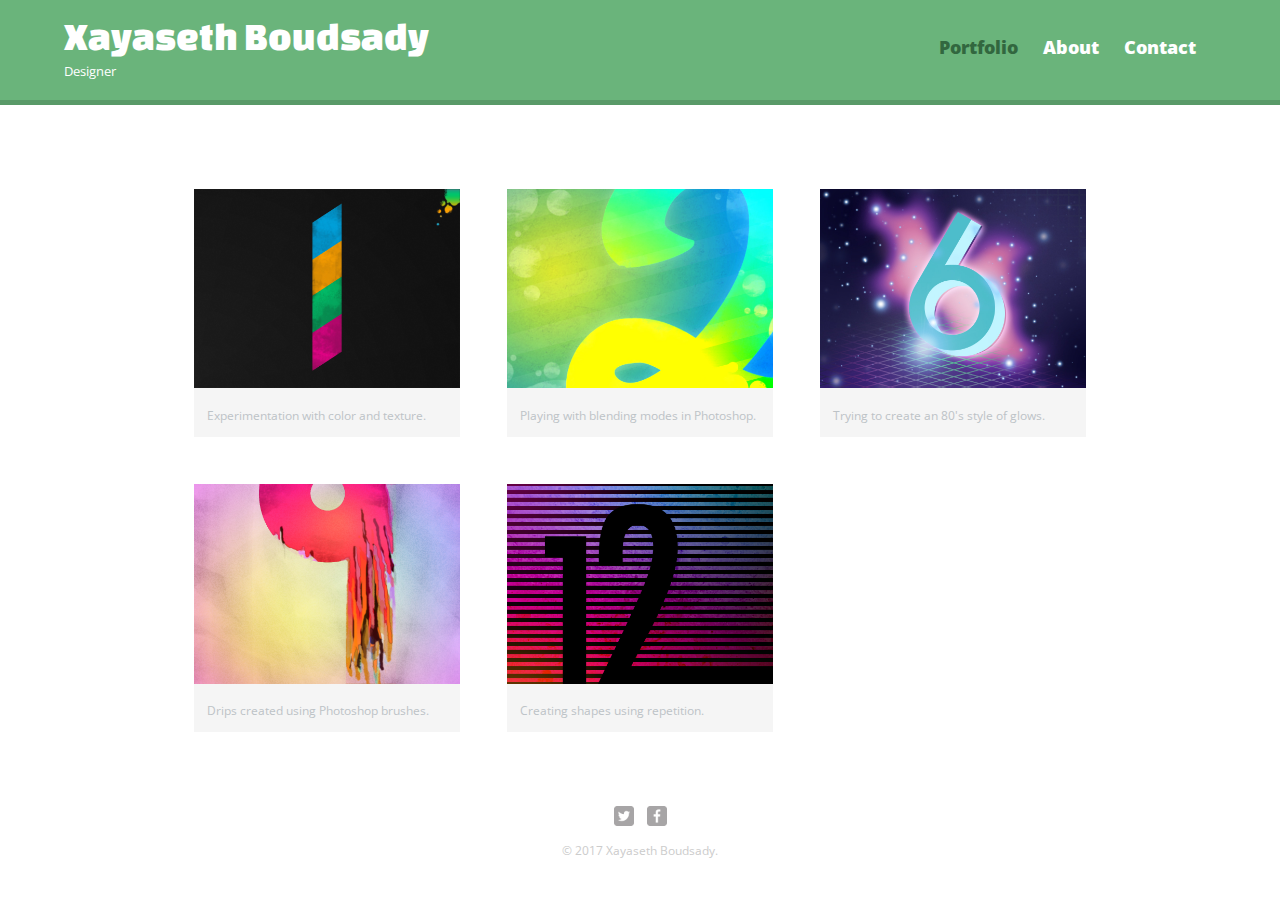
<file: index.html>
<!DOCTYPE html>
<html>
  <head>
    <meta charset="utf-8">
    <title>Xayseth Boudsady | Designer</title>
    <link rel="stylesheet" href="css/normalize.css">
    <link href='http://fonts.googleapis.com/css?family=Changa+One|Open+Sans:400italic,700italic,400,700,800' rel='stylesheet' type='text/css'>
    <link rel="stylesheet" href="css/main.css">
    <link rel="stylesheet" href="css/responsive.css">
    <meta name="viewport" content="width=device-width, initial-scale=1.0">
  </head>
  <body>
    <header>
      <a href="index.html" id="logo">
        <h1>Xayaseth Boudsady</h1>
        <h2>Designer</h2>
      </a>
      <nav>
        <ul>
          <li><a href="index.html" class="selected">Portfolio</a></li>
          <li><a href="about.html">About</a></li>
          <li><a href="contact.html">Contact</a></li>
        </ul>
      </nav>
    </header>
    <div id="wrapper">
      <section>
        <ul id="gallery">
          <li>
            <a href="img/numbers-01.jpg">
              <img src="img/numbers-01.jpg" alt="">
              <p>Experimentation with color and texture.</p>
            </a>
          </li>
          <li>
            <a href="img/numbers-02.jpg">
              <img src="img/numbers-02.jpg" alt="">
              <p>Playing with blending modes in Photoshop.</p>
            </a>
          </li>
          <li>
            <a href="img/numbers-06.jpg">
              <img src="img/numbers-06.jpg" alt="">
              <p>Trying to create an 80's style of glows.</p>
            </a>
          </li>
          <li>
            <a href="img/numbers-09.jpg">
              <img src="img/numbers-09.jpg" alt="">
              <p>Drips created using Photoshop brushes.</p>
            </a>
          </li>
          <li>
            <a href="img/numbers-12.jpg">
              <img src="img/numbers-12.jpg" alt="">
              <p>Creating shapes using repetition.</p>
            </a>
          </li>
        </ul>
      </section>
      <footer>
        <a href="http://twitter.com/nickrp"><img src="img/twitter-wrap.png" alt="Twitter Logo" class="social-icon"></a>
        <a href="#"><img src="img/facebook-wrap.png" alt="Facebook Logo" class="social-icon"></a>
        <p>&copy; 2017 Xayaseth Boudsady.</p>
      </footer>
    </div>
  </body>
</html>
</file>
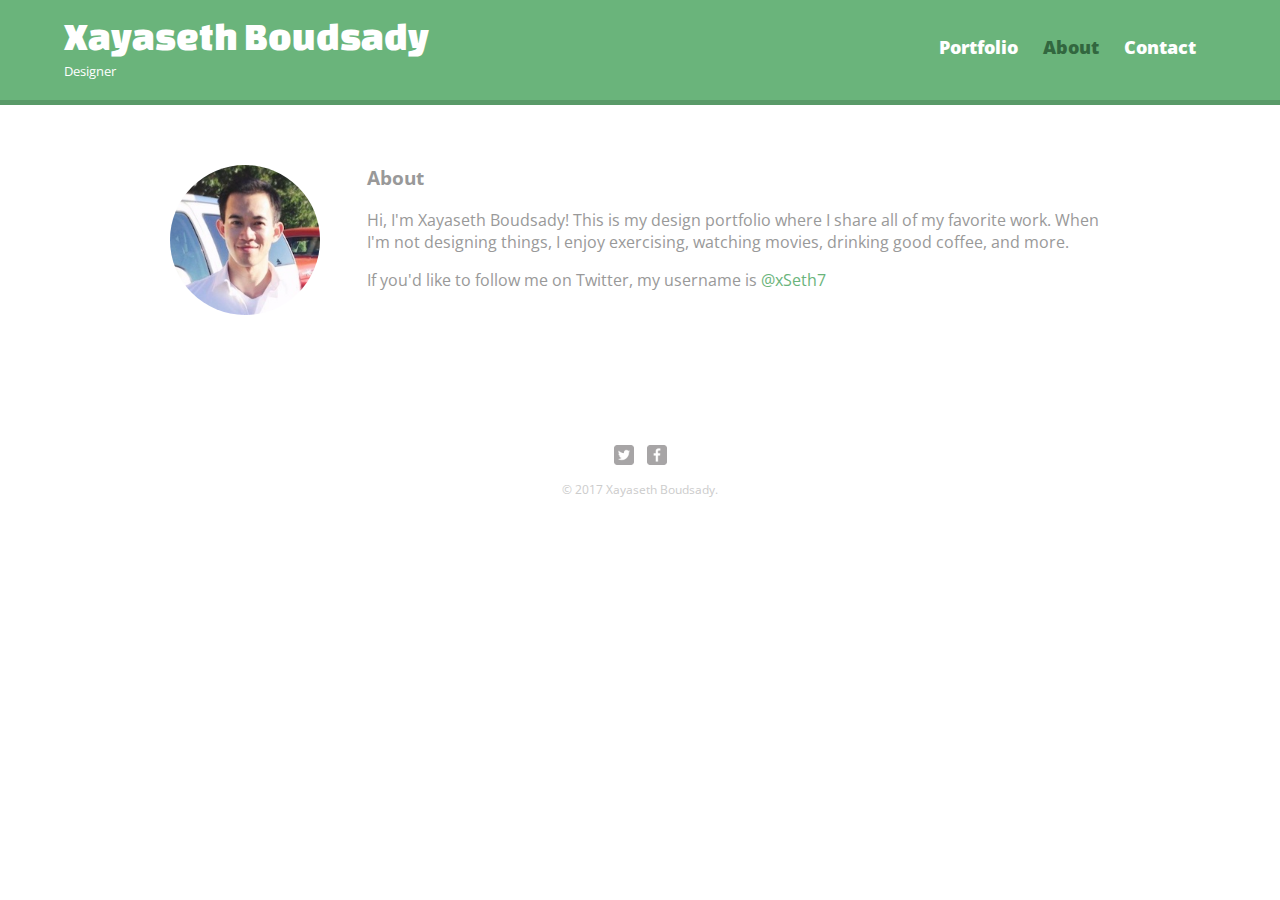
<file: about.html>
<!DOCTYPE html>
<html>
  <head>
    <meta charset="utf-8">
    <title>Seth Boudsady | Designer</title>
    <link rel="stylesheet" href="css/normalize.css">
    <link href='http://fonts.googleapis.com/css?family=Changa+One|Open+Sans:400italic,700italic,400,700,800' rel='stylesheet' type='text/css'>
    <link rel="stylesheet" href="css/main.css">
    <link rel="stylesheet" href="css/responsive.css">
    <meta name="viewport" content="width=device-width, initial-scale=1.0">
  </head>
  <body>
    <header>
      <a href="index.html" id="logo">
        <h1>Xayaseth Boudsady</h1>
        <h2>Designer</h2>
      </a>
      <nav>
        <ul>
          <li><a href="index.html" >Portfolio</a></li>
          <li><a href="about.html" class="selected">About</a></li>
          <li><a href="contact.html">Contact</a></li>
        </ul>
      </nav>
    </header>
    <div id="wrapper">
      <section>
        <img src="img/xayaseth.jpg" alt="Photograph of Xayaseth Boudsady" class="profile-photo">
        <h3>About</h3>
        <p>Hi, I'm Xayaseth Boudsady! This is my design portfolio where I share all of my favorite work. When I'm not designing things, I enjoy exercising, watching movies, drinking good coffee, and more.</p>
        <p>If you'd like to follow me on Twitter, my username is <a href="http://twitter.com/xSeth7" target="_blank">@xSeth7</a></p>
      </section>
      <footer>
        <a href="http://twitter.com/xSeth7" target="_blank"><img src="img/twitter-wrap.png" alt="Twitter Logo" class="social-icon"></a>
        <a href="#"><img src="img/facebook-wrap.png" alt="Facebook Logo" class="social-icon"></a>
        <p>&copy; 2017 Xayaseth Boudsady.</p>
      </footer>
    </div>
  </body>
</html>
</file>
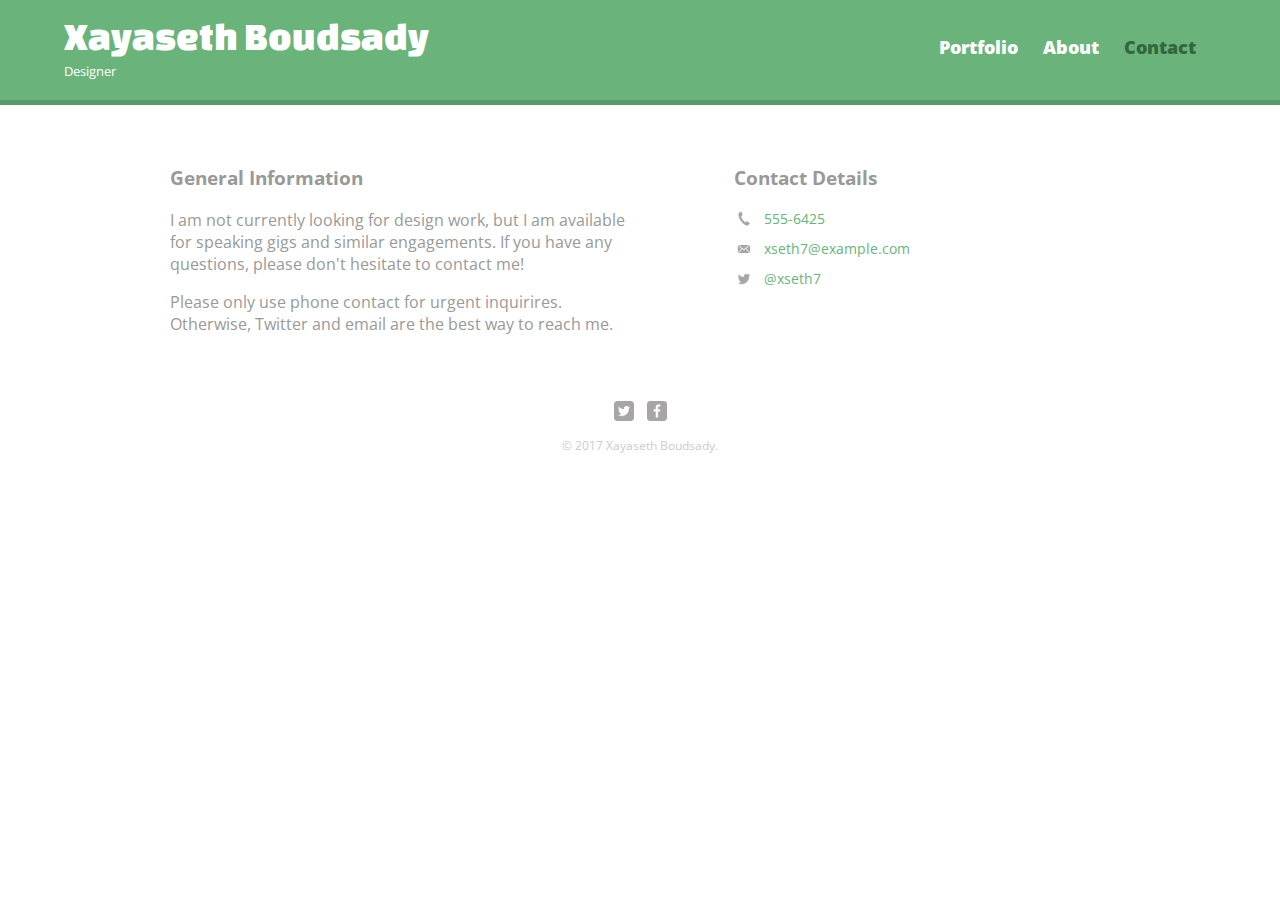
<file: contact.html>
<!DOCTYPE html>
<html>
  <head>
    <meta charset="utf-8">
    <title>Seth Boudsady | Designer</title>
    <link rel="stylesheet" href="css/normalize.css">
    <link href='http://fonts.googleapis.com/css?family=Changa+One|Open+Sans:400italic,700italic,400,700,800' rel='stylesheet' type='text/css'>
    <link rel="stylesheet" href="css/main.css">
    <link rel="stylesheet" href="css/responsive.css">
    <meta name="viewport" content="width=device-width, initial-scale=1.0">
  </head>
  <body>
    <header>
      <a href="index.html" id="logo">
        <h1>Xayaseth Boudsady</h1>
        <h2>Designer</h2>
      </a>
      <nav>
        <ul>
          <li><a href="index.html">Portfolio</a></li>
          <li><a href="about.html">About</a></li>
          <li><a href="contact.html" class="selected">Contact</a></li>
        </ul>
      </nav>
    </header>
    <div id="wrapper">
      <section id="primary">
        <h3>General Information</h3>
        <p>I am not currently looking for design work, but I am available for speaking gigs and similar engagements. If you have any questions, please don't hesitate to contact me!</p>
        <p>Please only use phone contact for urgent inquirires. Otherwise, Twitter and email are the best way to reach me.</p>
      </section>
      <section id="secondary">
        <h3>Contact Details</h3>
        <ul class="contact-info">
          <li class="phone"><a href="tel:555-6425">555-6425</a></li>
          <li class="mail"><a href="mailto:xseth7@example.com">xseth7@example.com</a></li>
          <li class="twitter"><a href="http://twitter.com/intent/tweet?screen_name=xseth7">@xseth7</a></li>
        </ul>
      </section>
      <footer>
        <a href="http://twitter.com/xSeth7" target="_blank"><img src="img/twitter-wrap.png" alt="Twitter Logo" class="social-icon"></a>
        <a href="#"><img src="img/facebook-wrap.png" alt="Facebook Logo" class="social-icon"></a>
        <p>&copy; 2017 Xayaseth Boudsady.</p>
      </footer>
    </div>
  </body>
</html>
</file>
<file: css/main.css>
/**********************************
GENERAL
***********************************/

body {
  font-family: 'Open Sans', sans-serif;
}

#wrapper {
  max-width: 940px;
  margin: 0 auto;
  padding: 0 5%;
  clear: both;
}

a {
  text-decoration: none;
}

img {
  max-width: 100%;
}

h3 {
  margin: 0 0 1em 0;
}

/**********************************
HEADING
***********************************/

header {
  float: left;
  margin: 0 0 30px 0;
  padding: 5px 0 0 0;
  width: 100%;
}

#logo {
  text-align: center;
  margin: 0;
}

h1 {
  font-family: 'Changa One', sans-serif;
  margin: 15px 0;
  font-size: 1.75em;
  font-weight: normal;
  line-height: 0.8em;
}

h2 {
  font-size: 0.75em;
  margin: -5px 0 0;
  font-weight: normal;
}



/**********************************
NAVIGATION
***********************************/

nav {
  text-align: center;
  padding: 10px 0;
  margin: 20px 0 0;
}

nav ul {
  list-style: none;
  margin: 0 10px;
  padding: 0;
}

nav li {
  display: inline-block;
}

nav a {
  font-weight: 800;
  padding: 15px 10px;
}


/**********************************
FOOTER
***********************************/

footer {
  font-size: 0.75em;
  text-align: center;
  clear: both;
  padding-top: 50px;
  color: #ccc;
}

.social-icon {
  width: 20px;
  height: 20px;
  margin: 0 5px;
}



/**********************************
PAGE: PORTFOLIO
***********************************/

#gallery {
  margin: 0;
  padding: 0;
  list-style: none;
}

#gallery li {
  float: left;
  width: 45%;
  margin: 2.5%;
  background-color: #f5f5f5;
  color: #bdc3c7;
}

#gallery li a p {
  margin: 0;
  padding: 5%;
  font-size: 0.75em;
  color: #bdc3c7
}


/**********************************
PAGE: ABOUT
***********************************/

.profile-photo {
  display: block;
  max-width: 150px;
  margin: 0 auto 30px;
  border-radius: 100%;
}



/**********************************
PAGE: CONTACT
***********************************/

.contact-info {
  list-style: none;
  padding: 0;
  margin: 0;
  font-size: 0.9em;
}

.contact-info a {
  display: block;
  min-height: 20px;
  background-repeat: no-repeat;
  background-size: 20px 20px;
  padding: 0 0 0 30px;
  margin: 0 0 10px;
}

.contact-info li.phone a {
  background-image: url('../img/phone.png');
}

.contact-info li.mail a {
  background-image: url('../img/mail.png');
}

.contact-info li.twitter a {
  background-image: url('../img/twitter.png');
}



/**********************************
COLORS
***********************************/

/* site body */
body {
  background-color: #fff;
  color: #999;
}

/* green header */
header {
  background: #6ab47b;
  border-color: #599a68;
}

/* nav background on mobile */
nav {
  background: #599a68;
}

/* logo text */
h1, h2 {
  color: #fff;
}

/* links */
a {
  color: #6ab47b;
}

/* nav link */
nav a, nav a:visited {
  color: #fff;
}

/* selected nav link */
nav a.selected, nav a:hover {
  color: #32673f;
}
</file>
<file: css/responsive.css>
@media screen and (min-width: 480px) {
  /**********************************
  TWO COLUMN LAYOUT
  ***********************************/

  #primary {
    width: 50%;
    float: left;
  }
  
  #secondary {
    width: 40%;
    float: right;
  }

  /**********************************
  PAGE: PORTFOLIO
  ***********************************/

  #gallery li {
    width: 28.3333%;
  }
  #gallery li:nth-child(4n) {
    clear: left;
  }

  /**********************************
  PAGE: ABOUT
  ***********************************/

  .profile-photo {
    float: left;
    margin: 0 5% 80px 0;
  }
}



@media screen and (min-width: 660px) {

  /**********************************
  HEADER
  ***********************************/

  nav {
    background: none;
    float: right;
    font-size: 1.125em;
    margin-right: 5%;
    text-align: right;
    width: 45%;
  }

  #logo {
    float: left;
    margin-left: 5%;
    text-align: left;
    width: 45%;
  }

  h1 {
    font-size: 2.5em;
  }

  h2 {
    font-size: 0.825em;
    margin-bottom: 20px;
  }

  header {
    border-bottom: 5px solid #599a68;
    margin-bottom: 60px;
  }

}
</file>
